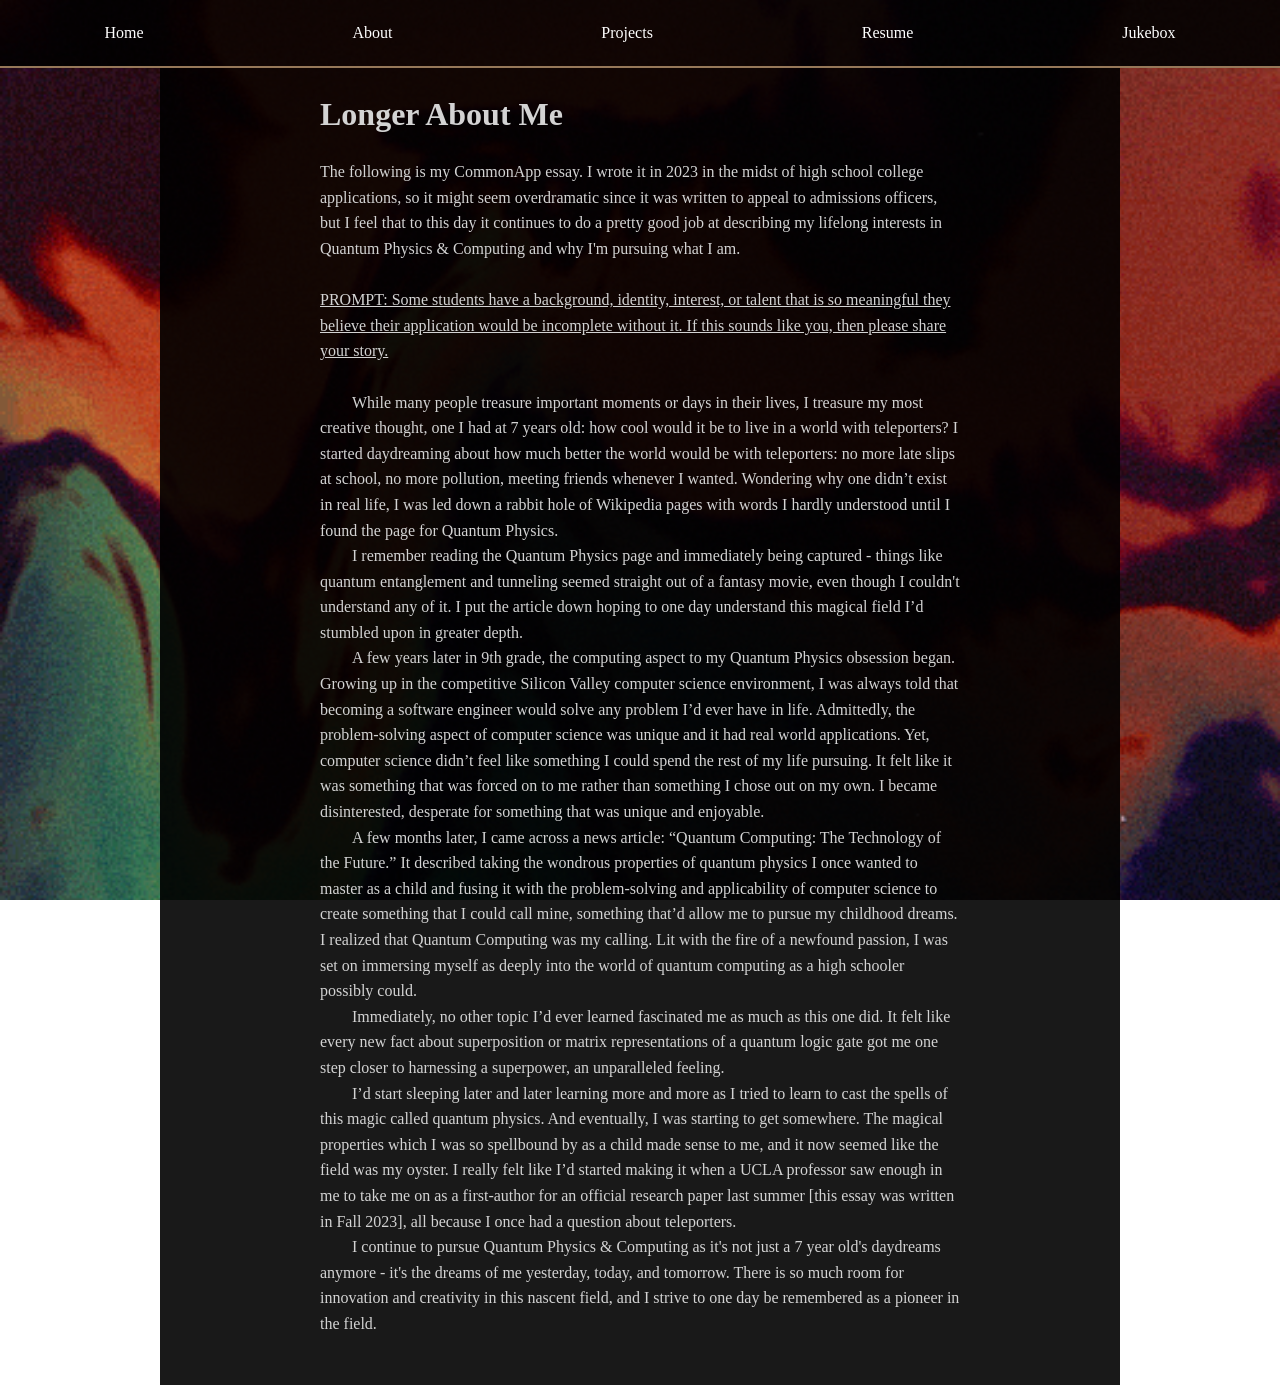
<file: about.html>
<!DOCTYPE html>
<html>
  <head>
    <meta name="viewport" content="width=device-width, initial-scale=1.0">
    <script async src="https://pagead2.googlesyndication.com/pagead/js/adsbygoogle.js?client=ca-pub-6029073699027854"
     crossorigin="anonymous"></script>
    <title>Aadi Tiwari</title>
    <link rel="stylesheet" href="style.css">
    <link rel="stylesheet" href="dpstyle.css">
  </head>
  <body>
    <p>
    <nav>
      <a href="index.html">Home</a>
      <div class="dropdown">
        <a href="shorter.html">About</a>
        <div class="dropdown-item">
          <a href="shorter.html">Shorter</a>
          <a href="about.html">Longer</a>
        </div>
      </div>
        <a href="projects.html">Projects</a>
        <a href="pdfs/Aadittya_Tiwari.pdf" target="_blank">Resume</a>
        <a href="music.html">Jukebox</a>
    </nav>
      <div class="background-blur">
      <div class="content-wrapper">
        <br>
        <h1>Longer About Me</h1> <br>
      The following is my CommonApp essay. I wrote it in 2023 in the midst of high school college applications, so it might seem overdramatic since it was written to appeal to admissions officers, but I feel that to this day it continues to do a pretty good job at describing my lifelong interests in Quantum Physics & Computing and why I'm pursuing what I am.

      <br> <br>
     <u>PROMPT: Some students have a background, identity, interest, or talent that is so meaningful they believe their application would be incomplete without 
        it. If this sounds like you, then please share your story.</u>
    <br> <br>
    <p style="text-indent: 2em;">While many people treasure important moments or days in their lives, I treasure my most creative thought, one I had at 7 years old: how cool would it be to live in a world with teleporters? I started daydreaming about how much better the world would be with teleporters: no more late slips at school, no more pollution, meeting friends whenever I wanted. Wondering why one didn’t exist in real life, I was led down a rabbit hole of Wikipedia pages with words I hardly understood until I found the page for Quantum Physics. </p>
    <p style="text-indent: 2em;">I remember reading the Quantum Physics page and immediately being captured - things like quantum entanglement and tunneling seemed straight out of a fantasy movie, even though I couldn't understand any of it. I put the article down hoping to one day understand this magical field I’d stumbled upon in greater depth. </p>
    <p style="text-indent: 2em;">A few years later in 9th grade, the computing aspect to my Quantum Physics obsession began. Growing up in the competitive Silicon Valley computer science environment, I was always told that becoming a software engineer would solve any problem I’d ever have in life. Admittedly, the problem-solving aspect of computer science was unique and it had real world applications. Yet, computer science didn’t feel like something I could spend the rest of my life pursuing. It felt like it was something that was forced on to me rather than something I chose out on my own. I became disinterested, desperate for something that was unique and enjoyable.</p>
    <p style="text-indent: 2em;">A few months later, I came across a news article: “Quantum Computing: The Technology of the Future.” It described taking the wondrous properties of quantum physics I once wanted to master as a child and fusing it with the problem-solving and applicability of computer science to create something that I could call mine, something that’d allow me to pursue my childhood dreams. I realized that Quantum Computing was my calling. Lit with the fire of a newfound passion, I was set on immersing myself as deeply into the world of quantum computing as a high schooler possibly could. </p>
    <p style="text-indent: 2em;">Immediately, no other topic I’d ever learned fascinated me as much as this one did. It felt like every new fact about superposition or matrix representations of a quantum logic gate got me one step closer to harnessing a superpower, an unparalleled feeling. </p>
    <p style="text-indent: 2em;">I’d start sleeping later and later learning more and more as I tried to learn to cast the spells of this magic called quantum physics. And eventually, I was starting to get somewhere. The magical properties which I was so spellbound by as a child made sense to me, and it now seemed like the field was my oyster. I really felt like I’d started making it when a UCLA professor saw enough in me to take me on as a first-author for an official research paper last summer [this essay was written in Fall 2023], all because I once had a question about teleporters. </p>
    <p style="text-indent: 2em;">I continue to pursue Quantum Physics & Computing as it's not just a 7 year old's daydreams anymore - it's the dreams of me yesterday, today, and tomorrow. There is so much room for innovation and creativity in this nascent field, and I strive to one day be remembered as a pioneer in the field. </p>
      </div>
    </div>

    </p>
  </body>
</html>
</file>
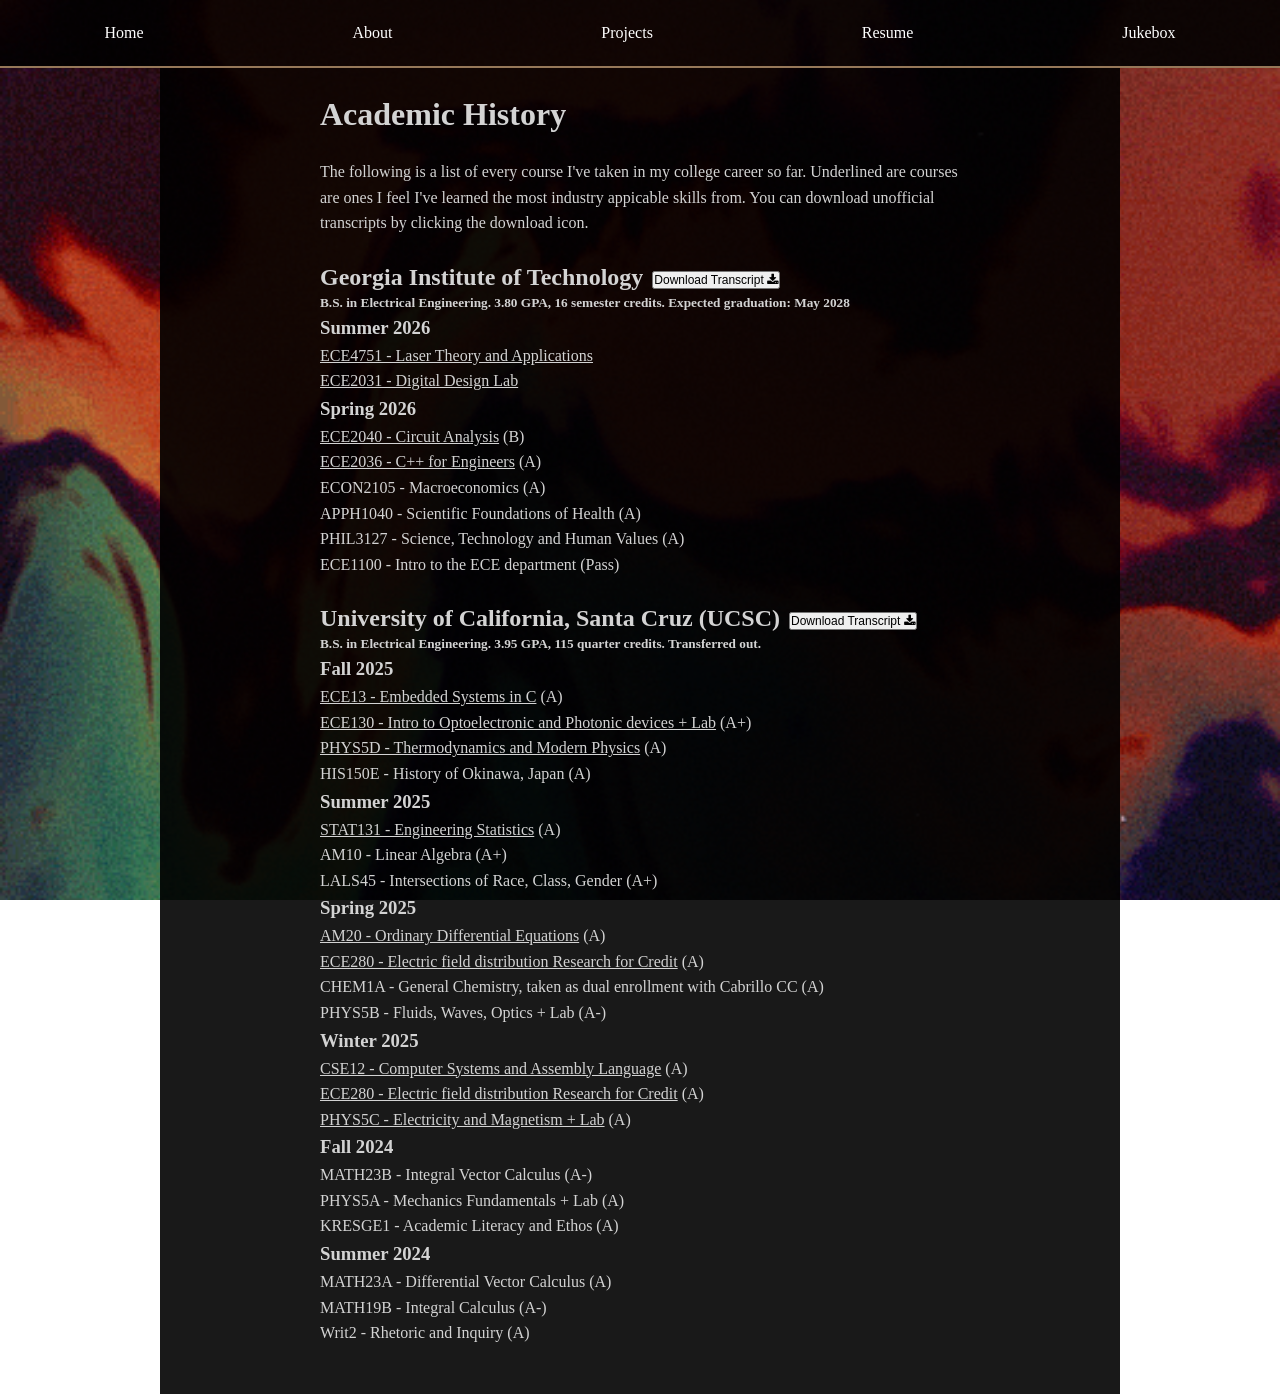
<file: academic_history.html>
<!DOCTYPE html>
<html>
  <head>
    <meta name="viewport" content="width=device-width, initial-scale=1.0">
    <script async src="https://pagead2.googlesyndication.com/pagead/js/adsbygoogle.js?client=ca-pub-6029073699027854"
     crossorigin="anonymous"></script>
    <title>Aadi Tiwari</title>
    <link rel="stylesheet" href="style.css">
    <link rel="stylesheet" href="dpstyle.css">
    <link rel="stylesheet" href="https://cdnjs.cloudflare.com/ajax/libs/font-awesome/4.7.0/css/font-awesome.min.css">
  </head>
  <body>
    <nav>
      <a href="index.html">Home</a>
      <div class="dropdown">
        <a href="shorter.html">About</a>
        <div class="dropdown-item">
          <a href="shorter.html">Shorter</a>
          <a href="about.html">Longer</a>
        </div>
      </div>
        <a href="projects.html">Projects</a>
        <a href="pdfs/Aadittya_Tiwari.pdf" target="_blank">Resume</a>
        <a href="music.html">Jukebox</a>
    </nav>
    <div class="background-blur">
      <div class="content-wrapper">
    <br>
    <h1>Academic History</h1> <br>
    <p>The following is a list of every course I've taken in my college career so far. Underlined are courses are ones I feel I've learned the most industry appicable skills from. You can download unofficial transcripts by clicking the download icon.</p>
    <br>
    <div class="school-header">
    <h2>Georgia Institute of Technology</h2> 
    <a href="pdfs/Aadi_GaTech_transcript.pdf" download="Aadittya_Tiwari_Georgia_Tech_Transcript.pdf"> <button style="font-size:12px">Download Transcript <i class="fa fa-download"></i></button></a>
    </div>
    <h5> B.S. in Electrical Engineering. 3.80 GPA, 16 semester credits. Expected graduation: May 2028</h5>

    <h3>Summer 2026</h3>
    <p><u>ECE4751 - Laser Theory and Applications</u></p>
    <p><u>ECE2031 - Digital Design Lab</u></p>


    <h3>Spring 2026</h3>
    <p><u>ECE2040 - Circuit Analysis</u> (B)</p>
    <p><u>ECE2036 - C++ for Engineers</u> (A)</p>
    <p>ECON2105 - Macroeconomics (A)</p>
    <p>APPH1040 - Scientific Foundations of Health (A)</p>
    <p>PHIL3127 - Science, Technology and Human Values (A)</p>
    <p>ECE1100 - Intro to the ECE department (Pass)</p>

    <br>
    <div class="school-header">
    <h2>University of California, Santa Cruz (UCSC)</h2> 
    <a href="pdfs/Aadi_UCSC_transcript.pdf" download="Aadittya_Tiwari_UCSC_Transcript.pdf"> <button style="font-size:12px">Download Transcript <i class="fa fa-download"></i></button></a>
    </div>
    <h5>B.S. in Electrical Engineering. 3.95 GPA, 115 quarter credits. Transferred out.</h5>
    <h3>Fall 2025</h3>
    <p><u>ECE13 - Embedded Systems in C</u> (A)</p>
    <p><u>ECE130 - Intro to Optoelectronic and Photonic devices + Lab</u> (A+)</p>
    <p><u>PHYS5D - Thermodynamics and Modern Physics</u> (A)</p>
    <p>HIS150E - History of Okinawa, Japan (A)</p>


    <h3>Summer 2025</h3>
    <p><u>STAT131 - Engineering Statistics</u> (A)</p>
    <p>AM10 - Linear Algebra (A+)</p>
    <p>LALS45 - Intersections of Race, Class, Gender (A+)</p>


    <h3>Spring 2025</h3>
    <p><u>AM20 - Ordinary Differential Equations</u> (A)</p>
    <p><u>ECE280 - Electric field distribution Research for Credit</u> (A)</p>
    <p>CHEM1A - General Chemistry, taken as dual enrollment with Cabrillo CC (A)</p>
    <p>PHYS5B - Fluids, Waves, Optics + Lab (A-)</p>


    <h3>Winter 2025</h3>
    <p><u>CSE12 - Computer Systems and Assembly Language</u> (A)</p>
    <p><u>ECE280 - Electric field distribution Research for Credit</u> (A)</p>
    <p><u>PHYS5C - Electricity and Magnetism + Lab</u> (A)</p>


    <h3>Fall 2024</h3>
    <p>MATH23B - Integral Vector Calculus (A-)</p>
    <p>PHYS5A - Mechanics Fundamentals + Lab (A)</p>
    <p>KRESGE1 - Academic Literacy and Ethos (A)</p>


    <h3>Summer 2024</h3>
    <p>MATH23A - Differential Vector Calculus (A)</p>
    <p>MATH19B - Integral Calculus (A-)</p>
    <p>Writ2 - Rhetoric and Inquiry (A)</p>
 
    </div>
    </div>
  </body>
</html>
</file>
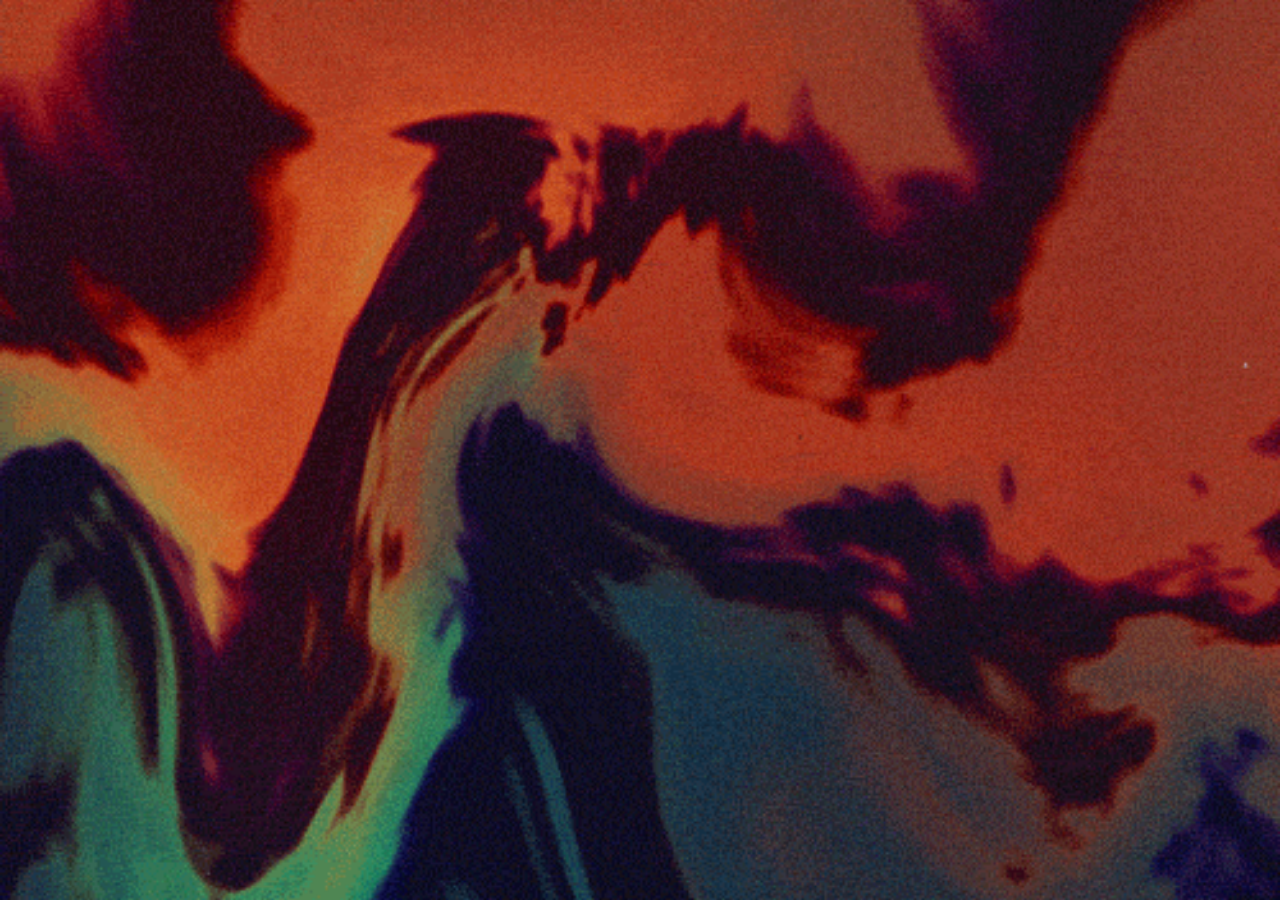
<file: anime.html>
<!DOCTYPE html>
<html>
  <head>
    <meta name="viewport" content="width=device-width, initial-scale=1.0">
    <script async src="https://pagead2.googlesyndication.com/pagead/js/adsbygoogle.js?client=ca-pub-6029073699027854"
     crossorigin="anonymous"></script>
    <title>Aadi Tiwari</title>
    <link rel="stylesheet" href="style.css">
  </head>
</file>
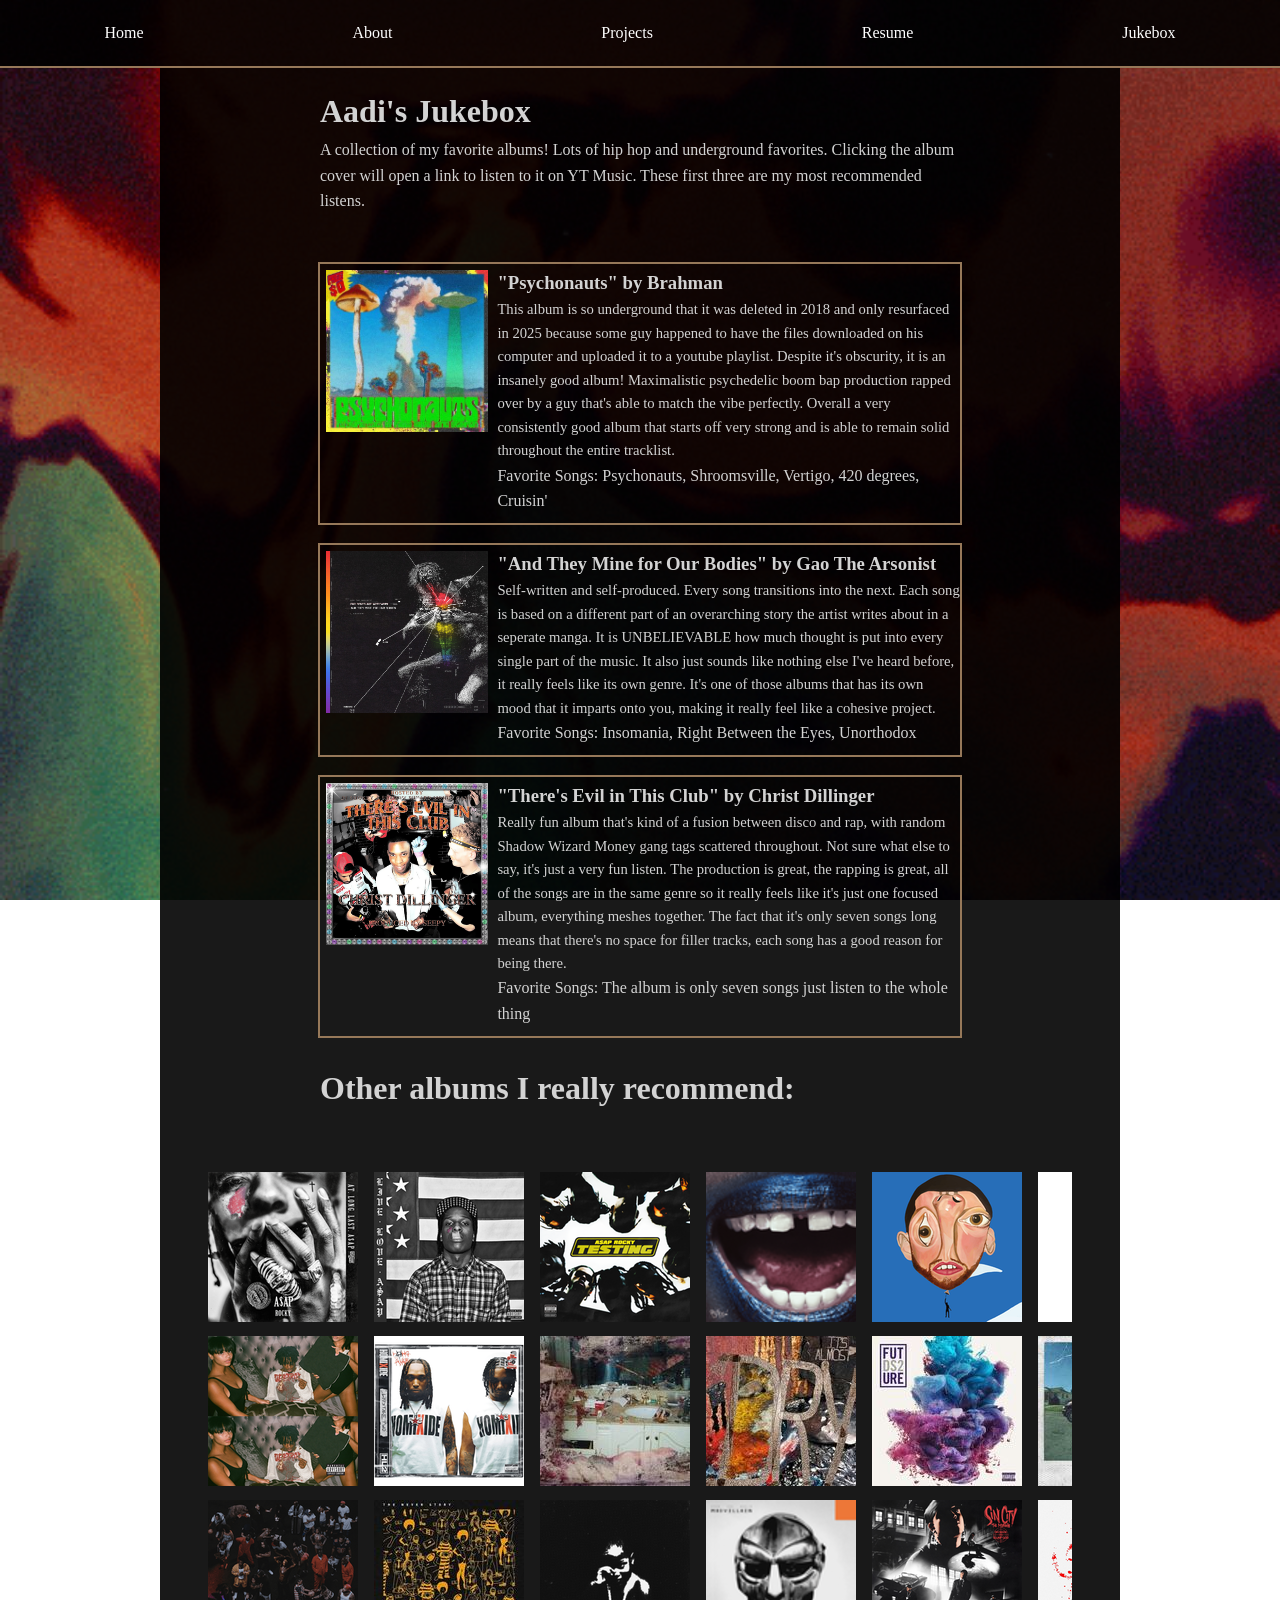
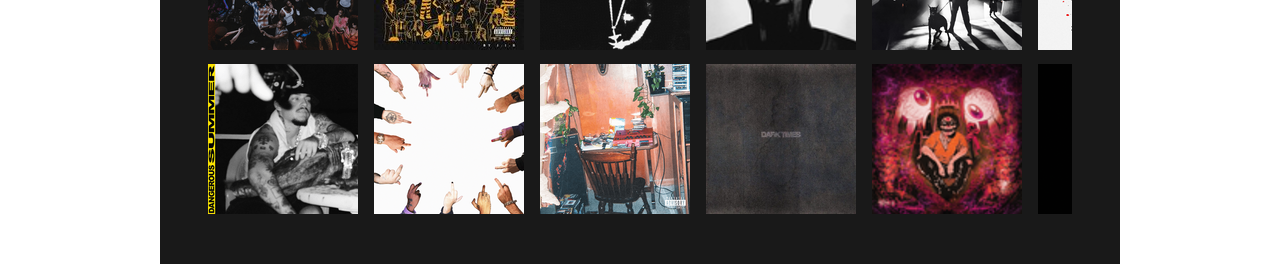
<file: music.html>
<!DOCTYPE html>
<html> 
  <head>
    <meta name="viewport" content="width=device-width, initial-scale=1.0">
    <script async src="https://pagead2.googlesyndication.com/pagead/js/adsbygoogle.js?client=ca-pub-6029073699027854"
     crossorigin="anonymous"></script>
    <title>Aadi Tiwari</title>
    <link rel="stylesheet" href="style.css">
    <link rel="stylesheet" href="jukebox.css">
  </head>
  <body>
    <nav>
      <a href="index.html">Home</a>
      <div class="dropdown">
        <a href="shorter.html">About</a>
        <div class="dropdown-item">
          <a href="shorter.html">Shorter</a>
          <a href="about.html">Longer</a>
        </div>
      </div>
        <a href="projects.html">Projects</a>
        <a href="pdfs/Aadittya_Tiwari.pdf" target="_blank">Resume</a>
        <a href="music.html">Jukebox</a>
    </nav>
      <div class="background-blur">
        <br>
        <div class="content-wrapper"><h1>Aadi's Jukebox</h1>
        <p>A collection of my favorite albums! Lots of hip hop and underground favorites. Clicking the album cover will open a link to listen to it on YT Music. These first three are my most recommended listens.</p> 
        </div>

        <div class="preview_album">
          <a href="https://music.youtube.com/playlist?list=PLuhXAgrC9n3ygkHLjtBP2RAB_NQ3YJRSb&si=RqE6ZyaeJ6nUCQqz" target="_blank"><img class="thumbnail" src="album_covers/psychonauts.jpg"></a>
          <div class="text-area">
          <div class="title"><h3>"Psychonauts" by Brahman</h3></div>
          <div class="paragraph"><p>This album is so underground that it was deleted in 2018 and only resurfaced in 2025 because some guy happened to have the files downloaded on his computer and uploaded it to a youtube playlist. Despite it's obscurity, it is an insanely good album! Maximalistic psychedelic boom bap production rapped over by a guy that's able to match the vibe perfectly. Overall a very consistently good album that starts off very strong and is able to remain solid throughout the entire tracklist.</p></div>
          <div class="tags"><p>Favorite Songs: Psychonauts, Shroomsville, Vertigo, 420 degrees, Cruisin'</p></div>
          </div>
        </div>
        <br>

        <div class="preview_album">
          <a href="https://music.youtube.com/playlist?list=OLAK5uy_lnUKD3eUFCDkZVyPX3l42-WIcsVzLZfNQ&si=2KjdxhDTrPRzV_ij" target="_blank"><img class="thumbnail" src="album_covers/andtheymineforourbodies.jpg"></a>
          <div class="text-area">
          <div class="title"><h3>"And They Mine for Our Bodies" by Gao The Arsonist</h3></div>
          <div class="paragraph"><p>Self-written and self-produced. Every song transitions into the next. Each song is based on a different part of an overarching story the artist writes about in a seperate manga. It is UNBELIEVABLE how much thought is put into every single part of the music. It also just sounds like nothing else I've heard before, it really feels like its own genre. It's one of those albums that has its own mood that it imparts onto you, making it really feel like a cohesive project. </p></div>
          <div class="tags"><p>Favorite Songs: Insomania, Right Between the Eyes, Unorthodox</p></div>
          </div>
        </div>
        <br>

        <div class="preview_album">
          <a href="https://music.youtube.com/playlist?list=OLAK5uy_ml0QSt7rsRflGgIYVIwJT-vvDeH_CbOJg&si=-8Uh7LOn-HaRjaj2" target="_blank"><img class="thumbnail" src="album_covers/theresevilinthisclub.png"></a>
          <div class="text-area">
          <div class="title"><h3>"There's Evil in This Club" by Christ Dillinger</h3></div>
          <div class="paragraph"><p>Really fun album that's kind of a fusion between disco and rap, with random Shadow Wizard Money gang tags scattered throughout. Not sure what else to say, it's just a very fun listen. The production is great, the rapping is great, all of the songs are in the same genre so it really feels like it's just one focused album, everything meshes together. The fact that it's only seven songs long means that there's no space for filler tracks, each song has a good reason for being there. </p></div>
          <div class="tags"><p>Favorite Songs: The album is only seven songs just listen to the whole thing</p></div>
          </div>

      </div>

    <div class="content-wrapper">
      <br>
    <h1>Other albums I really recommend:</p> 
    </div>
      
    <div class="carousel">

      <div class="group_right">
        <div class="card"><img src="album_covers/alla.png"></a></div>
        <div class="card"><img src="album_covers/liveloveasap.png"></a></div>
        <div class="card"><img src="album_covers/testing.png"></a></div>
        <div class="card"><img src="album_covers/bluelips.png"></div>
        <div class="card"><img src="album_covers/balloonerism.png"></div>
        <div class="card"><img src="album_covers/swimming.png"></div>
      </div>

      <div class="group_right">
        <div class="card"><img src="album_covers/alla.png"></a></div>
        <div class="card"><img src="album_covers/liveloveasap.png"></a></div>
        <div class="card"><img src="album_covers/testing.png"></a></div>
        <div class="card"><img src="album_covers/bluelips.png"></div>
        <div class="card"><img src="album_covers/balloonerism.png"></div>
        <div class="card"><img src="album_covers/swimming.png"></div>
      </div>

      <div class="group_right">
        <div class="card"><img src="album_covers/alla.png"></a></div>
        <div class="card"><img src="album_covers/liveloveasap.png"></a></div>
        <div class="card"><img src="album_covers/testing.png"></a></div>
        <div class="card"><img src="album_covers/bluelips.png"></div>
        <div class="card"><img src="album_covers/balloonerism.png"></div>
        <div class="card"><img src="album_covers/swimming.png"></div>
      </div>
      
    </div>


    <div class="carousel">

      <div class="group_left">
        <div class="card"><img src="album_covers/cartiselftitled.png"></a></div>
        <div class="card"><img src="album_covers/homixidelifestyle2.png"></a></div>
        <div class="card"><img src="album_covers/daytona.jpg"></a></div>
        <div class="card"><img src="album_covers/itsalmostdry.jpg"></div>
        <div class="card"><img src="album_covers/ds2.jpg"></div>
        <div class="card"><img src="album_covers/gkmc.jpg"></div>
      </div>

      <div class="group_left">
        <div class="card"><img src="album_covers/cartiselftitled.png"></a></div>
        <div class="card"><img src="album_covers/homixidelifestyle2.png"></a></div>
        <div class="card"><img src="album_covers/daytona.jpg"></a></div>
        <div class="card"><img src="album_covers/itsalmostdry.jpg"></div>
        <div class="card"><img src="album_covers/ds2.jpg"></div>
        <div class="card"><img src="album_covers/gkmc.jpg"></div>
      </div>

      <div class="group_left">
        <div class="card"><img src="album_covers/cartiselftitled.png"></a></div>
        <div class="card"><img src="album_covers/homixidelifestyle2.png"></a></div>
        <div class="card"><img src="album_covers/daytona.jpg"></a></div>
        <div class="card"><img src="album_covers/itsalmostdry.jpg"></div>
        <div class="card"><img src="album_covers/ds2.jpg"></div>
        <div class="card"><img src="album_covers/gkmc.jpg"></div>
      </div>
      
    </div>
    <div class="carousel">

      <div class="group_right">
        <div class="card"><img src="album_covers/theforeverstory.png"></a></div>
        <div class="card"><img src="album_covers/theneverstory.jpg"></a></div>
        <div class="card"><img src="album_covers/lilboat35.png"></a></div>
        <div class="card"><img src="album_covers/madvillainy.png"></div>
        <div class="card"><img src="album_covers/sincity.png"></div>
        <div class="card"><img src="album_covers/skeng.png"></div>
      </div>

      <div class="group_right">
        <div class="card"><img src="album_covers/theforeverstory.png"></a></div>
        <div class="card"><img src="album_covers/theneverstory.jpg"></a></div>
        <div class="card"><img src="album_covers/lilboat35.png"></a></div>
        <div class="card"><img src="album_covers/madvillainy.png"></div>
        <div class="card"><img src="album_covers/sincity.png"></div>
        <div class="card"><img src="album_covers/skeng.png"></div>
      </div>

      <div class="group_right">
        <div class="card"><img src="album_covers/theforeverstory.png"></a></div>
        <div class="card"><img src="album_covers/theneverstory.jpg"></a></div>
        <div class="card"><img src="album_covers/lilboat35.png"></a></div>
        <div class="card"><img src="album_covers/madvillainy.png"></div>
        <div class="card"><img src="album_covers/sincity.png"></div>
        <div class="card"><img src="album_covers/skeng.png"></div>
      </div>
      
    </div>

    <div class="carousel">

      <div class="group_left">
        <div class="card"><img src="album_covers/ads.png"></a></div>
        <div class="card"><img src="album_covers/spidergangisover.png"></a></div>
        <div class="card"><img src="album_covers/thefalloff.png"></a></div>
        <div class="card"><img src="album_covers/darktimes.png"></div>
        <div class="card"><img src="album_covers/highanxiety.png"></div>
        <div class="card"><img src="album_covers/yang.png"></div>
      </div>

      <div class="group_left">
        <div class="card"><img src="album_covers/ads.png"></a></div>
        <div class="card"><img src="album_covers/spidergangisover.png"></a></div>
        <div class="card"><img src="album_covers/thefalloff.png"></a></div>
        <div class="card"><img src="album_covers/darktimes.png"></div>
        <div class="card"><img src="album_covers/highanxiety.png"></div>
        <div class="card"><img src="album_covers/yang.png"></div>
      </div>

      <div class="group_left">
        <div class="card"><img src="album_covers/ads.png"></a></div>
        <div class="card"><img src="album_covers/spidergangisover.png"></a></div>
        <div class="card"><img src="album_covers/thefalloff.png"></a></div>
        <div class="card"><img src="album_covers/darktimes.png"></div>
        <div class="card"><img src="album_covers/highanxiety.png"></div>
        <div class="card"><img src="album_covers/yang.png"></div>
      </div>
      
    </div>
  </body>
  <br>
  <br>
</html>
</file>
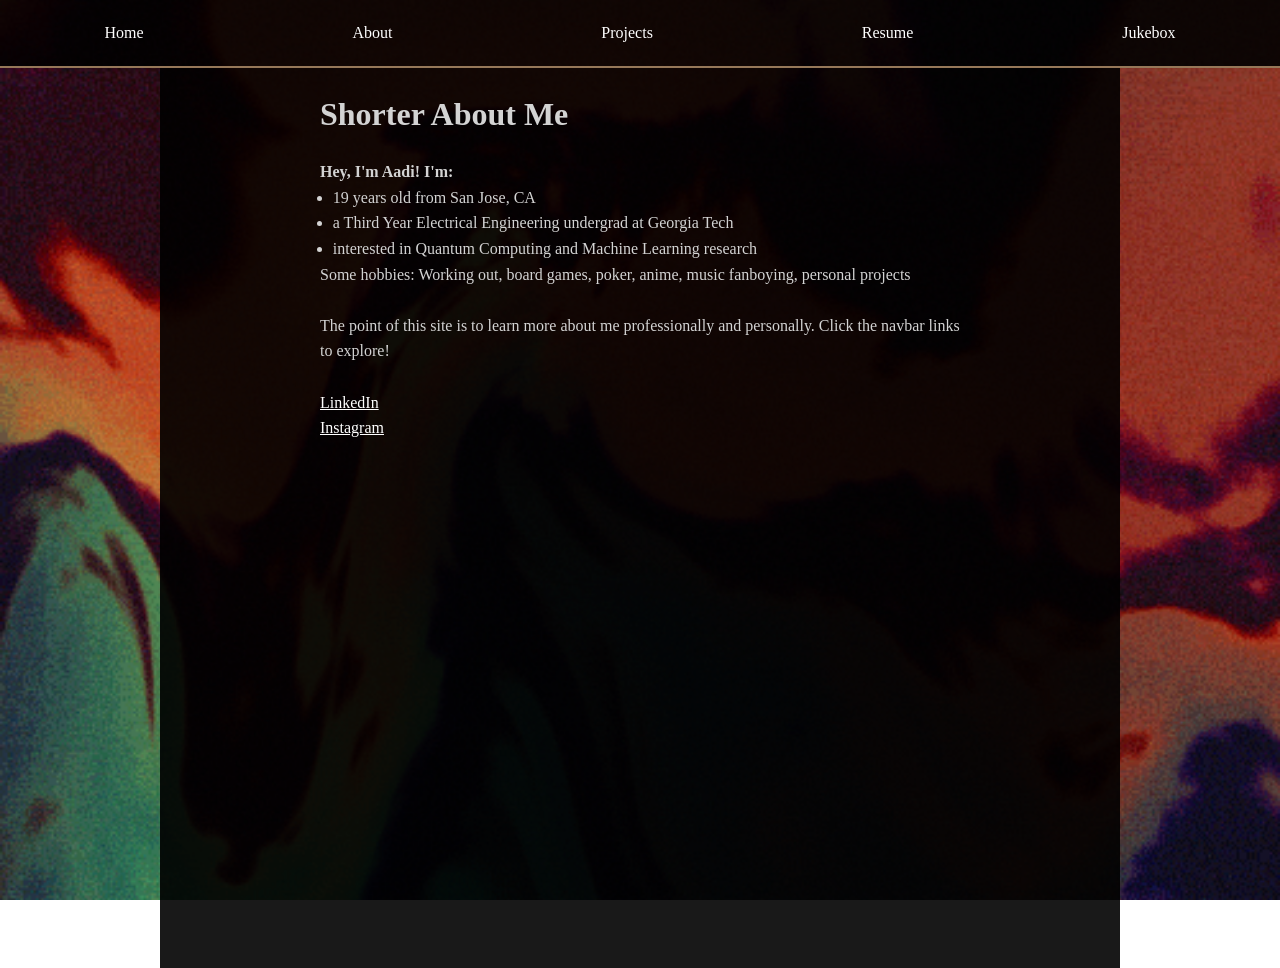
<file: shorter.html>
<!DOCTYPE html>
<html>
  <head>
    <meta name="viewport" content="width=device-width, initial-scale=1.0">
    <script async src="https://pagead2.googlesyndication.com/pagead/js/adsbygoogle.js?client=ca-pub-6029073699027854"
     crossorigin="anonymous"></script>
    <title>Aadi Tiwari</title>
    <link rel="stylesheet" href="style.css">
    <link rel="stylesheet" href="dpstyle.css">
  </head>
  <body>
    <p>
    <nav>
      <a href="index.html">Home</a>
      <div class="dropdown">
        <a href="shorter.html">About</a>
        <div class="dropdown-item">
          <a href="shorter.html">Shorter</a>
          <a href="about.html">Longer</a>
        </div>
      </div>
        <a href="projects.html">Projects</a>
        <a href="pdfs/Aadittya_Tiwari.pdf" target="_blank">Resume</a>
        <a href="music.html">Jukebox</a>
    </nav>
    <div class="background-blur">
        <div class="content-wrapper">
        <br>
        <h1>Shorter About Me</h1> <br>
        <h4>Hey, I'm Aadi! I'm:</h4>
        <ul style="padding-left: 1vw;">
            <li>19 years old from San Jose, CA</li>
            <li>a Third Year Electrical Engineering undergrad at Georgia Tech</li>
            <li>interested in Quantum Computing and Machine Learning research</li>
        </ul>
        <p>Some hobbies: Working out, board games, poker, anime, music fanboying, personal projects</p> <br>
        <p>The point of this site is to learn more about me professionally and personally. Click the navbar links to explore!</p><br>
        <p><a href="https://www.linkedin.com/in/aaditiwari" target="_blank">LinkedIn</a></p>
        <p><a href="https://www.instagram.com/aaditiwar1" target="_blank">Instagram</a></p>
        </div>
    </div>
    </p>
  </body>
</html>
</file>
<file: style.css>
/*
https://www.youtube.com/shorts/aBCmOjaGGkI

*/

*{
    margin: 0;
    padding: 0;
}

nav {
    list-style-type: none;
    margin: 0;
    padding: 0;
    display: flex;
    justify-content: space-around;
    background-color: rgba(0, 0, 0, 0.9); /* 50% transparent black */
    color: white;
    text-align: right;
    border-bottom: 2px solid #967859;
}

nav a {
    display: inline;
    color: white;
    text-decoration: none;
    padding: 1.5rem 1rem;
    display: block;
}
.background-blur {
    background-color: rgba(0, 0, 0, 0.9); /* 50% transparent black */
    max-width: 75vw;
    min-height: 100vh;
    margin: 0 auto;
}
h1 {
  font-family: "Garamond";
}
body {
  background-image: url('gifs/redwave.gif');
  background-position: center;
  background-size: cover;
  background-attachment: fixed; /** on the DP page the gif will stretch a bunch because the gif is expanding to have the same height as the height of the conent on the page, alot, so you need to fix it so that its just the same gif that you scroll text over **/
  font: 16px 'Times New Roman';
  color: lightgray;
}
/*https://demo.tutorialzine.com/2010/03/centering-div-vertically-and-horizontally/demo.html*/
div[id="AadiTiwari"]{
    font: 30px 'Times New Roman';
    width:270px;
	height:150px;
	position:absolute;
	left:50%;
	top:50%;
	margin:-40px 0 0 -60px;
}

.dropdown {
    position: relative;
}

.dropdown-item {
    border: 1px solid white;
    display: none;
    background-color: rgba(0, 0, 0, 0.9);
    position: absolute;
    top: 100%;
    z-index: 1;
    padding: 0rem 1rem;
}

.dropdown:hover .dropdown-item {
    display: block;
    position: absolute;
}
.content-wrapper {
    /** background-color: rgba(0, 0, 0, 0.9); /* 50% transparent black */
    line-height: 1.6;
    max-width: 50vw;
    margin: 2rem auto;
    padding: 0 1rem 3rem;
    margin: 0 auto;
}
.content-wrapper a {
    color: white;
    text-decoration: underline;
}

.school-header {
    display: flex;
    flex-direction: row;
    align-items: end;
    gap: 1vmin;
}

@media (max-width: 800px) {
  nav { flex-wrap: wrap; }
  .background-blur, .content-wrapper, .project-box { max-width: 95%; width: 95%; }
  .project-box { grid-template-columns: 1fr; grid-template-rows: auto; min-height: 0; }
  .title, .what-i-did, .skills-and-tools, .final-product { grid-area: auto; }
  div[id="AadiTiwari"] { position: static; margin: 30vh auto; text-align: center; }
}
</file>
<file: dpstyle.css>
h1, h2 {
      line-height: 1.25;
    }
    figure {
      margin: 1.5rem 0;
    }
    img {
      width: 100%;
      max-width: 820px;
      height: auto;
      border: 1px solid #ddd;
    }
    figcaption {
      font-size: 0.95rem;
      color: #444;
      margin-top: 0.4rem;
    }
</file>
<file: jukebox.css>
.preview_album {
    display: grid;
    grid-template-columns: auto auto;
    border: 2px solid #967859;
    line-height: 1.6;
    width: 50vw;
    min-height: 20vh;
    margin: 0 auto;
}

.thumbnail {
    align-items: center;
    margin-top: 0.5vw;
    margin-left: 0.5vw;
    display: flex;
    width: 18vh;
    min-height: 18vh;

}

.text-area {
    display: grid;
    grid-template-rows: auto 1fr auto;
    padding-left: 1vh;
}

.title {
    border: 0px solid #FFFFFF;
    padding-top: 0.5vh;
}

.paragraph {
    border: 0px solid #FFFFFF;
    font-size: 11pt;
}

.tags {
    border: 0px solid #FFFFFF;
    padding-bottom: 1vh;
}

.text-area a {
    color: white;
    text-decoration: none;
}
/*https://www.youtube.com/watch?v=KD1Yo8a_Qis*/
.carousel {
    margin: 10px auto;
    width: 90%;
    /**border: 5px solid red;**/
    display: flex;
    overflow-x: auto;
}
.carousel::-webkit-scrollbar {
    display: none;
}

.group_left{
    display: flex;
    align-items: center;
    justify-content: center;
    gap: 1em;
    animation: spin_left 45s infinite linear;
    padding-right: 1em;
}
.group_right{
    display: flex;
    align-items: center;
    justify-content: center;
    gap: 1em;
    animation: spin_right 45s infinite linear;
    padding-right: 1em;
}

.card{
    width: 100%;
    min-height: 100%;
    display: block;
}

@keyframes spin_left {
    from {translate: 0;}
    to {translate: -100%;}
}
@keyframes spin_right {
    from {translate: -100%;}
    to {translate: 0;}
}

@media (max-width: 800px) {
  .preview_album { width: 95%; grid-template-columns: 1fr; min-height: 0; }
  .preview_album > a { display: block; width: fit-content; margin: 0.5rem auto; }
  .thumbnail { width: min(50vw, 200px); min-height: auto; margin: 0; }
  .text-area { padding: 0.5rem; }
}
</file>
